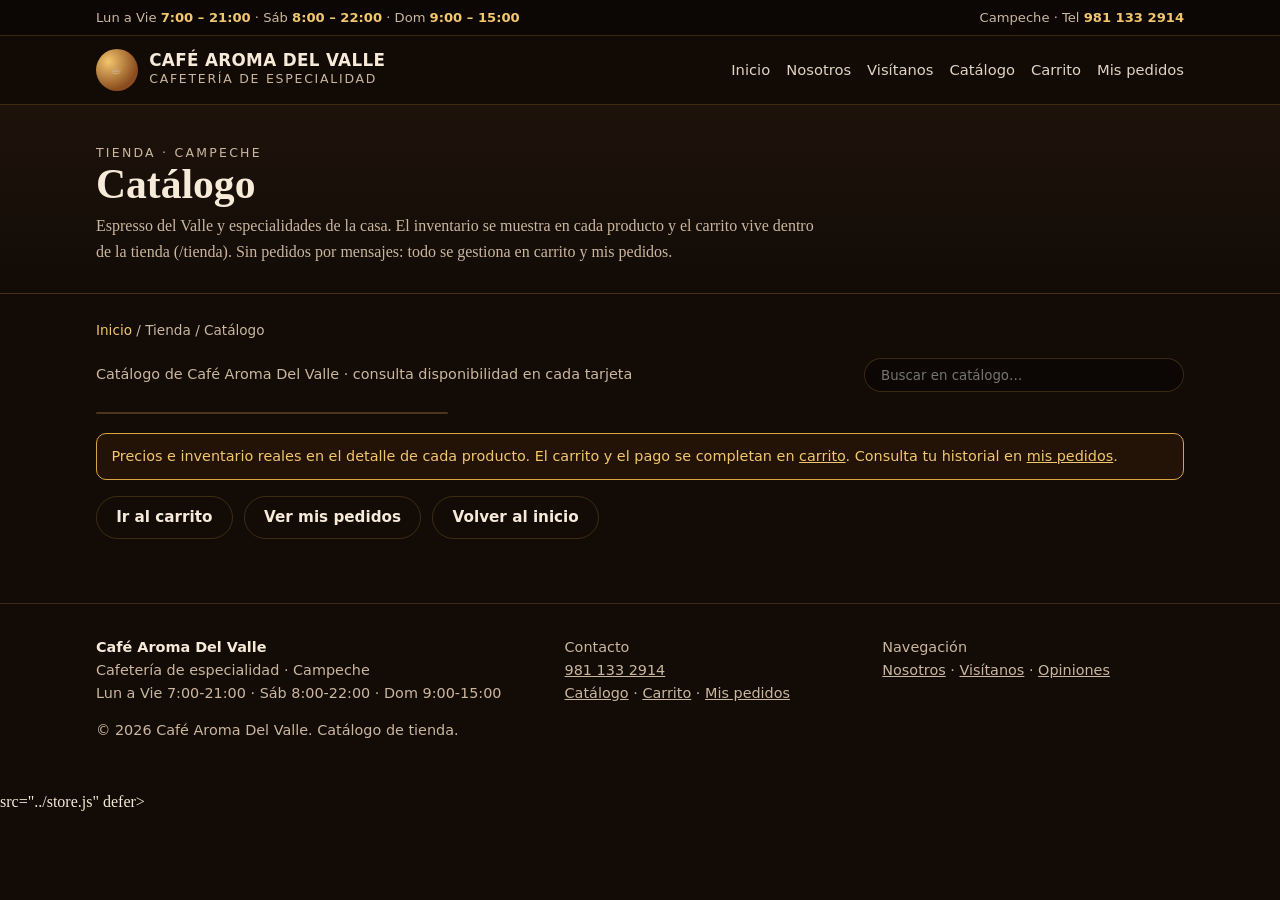
<file: tienda/index.html>
<!DOCTYPE html>
<html lang="es-MX">
<head>
<meta charset="UTF-8">
<meta name="viewport" content="width=device-width, initial-scale=1.0">
<title>Tienda — Catálogo | Café Aroma Del Valle</title>
<meta name="description" content="Catálogo de Café Aroma Del Valle en Campeche. Espresso del Valle y especialidades con inventario actual y agregar al carrito.">
<link rel="stylesheet" href="../styles.css">
</head>
<body>
<div class="topbar"><div class="wrap"><span>Lun a Vie <strong>7:00 – 21:00</strong> · Sáb <strong>8:00 – 22:00</strong> · Dom <strong>9:00 – 15:00</strong></span><span>Campeche · Tel <strong>981 133 2914</strong></span></div></div>
<header class="nav"><div class="wrap">
<a class="brand" href="../index.html" data-eb-editable="link" data-eb-key="tienda-index.a.1" data-eb-role="a" data-eb-kind="link"><span class="brand-mark">☕</span><span><b>Café Aroma Del Valle</b><span>Cafetería de especialidad</span></span></a>
<button class="menu-btn" id="menuBtn" aria-label="Abrir menú" data-eb-editable="link" data-eb-key="tienda-index.button.2" data-eb-role="button" data-eb-kind="link">☰ Menú</button>
<nav class="links" id="navLinks">
<a href="../index.html" data-eb-editable="link" data-eb-key="tienda-index.a.3" data-eb-role="a" data-eb-kind="link">Inicio</a><a href="../index.html#nosotros" data-eb-editable="link" data-eb-key="tienda-index.a.4" data-eb-role="a" data-eb-kind="link">Nosotros</a><a href="../index.html#visitanos" data-eb-editable="link" data-eb-key="tienda-index.a.5" data-eb-role="a" data-eb-kind="link">Visítanos</a><a href="index.html" aria-current="true" data-eb-editable="link" data-eb-key="tienda-index.a.6" data-eb-role="a" data-eb-kind="link">Catálogo</a><a href="carrito.html" data-eb-editable="link" data-eb-key="tienda-index.a.7" data-eb-role="a" data-eb-kind="link">Carrito</a><a href="pedidos.html" data-eb-editable="link" data-eb-key="tienda-index.a.8" data-eb-role="a" data-eb-kind="link">Mis pedidos</a>
</nav>
</div></header>

<main data-itm-store data-itm-store-view="catalog" data-project-id="281a419a-ce5a-4402-bc18-6fa46e6c212f">
<div class="store-hero"><div class="wrap">
<p class="eyebrow" data-eb-editable="text" data-eb-key="tienda-index.p.9" data-eb-role="p" data-eb-kind="text">Tienda · Campeche</p>
<h1 data-eb-editable="text" data-eb-key="tienda-index.h1.10" data-eb-role="h1" data-eb-kind="text">Catálogo</h1>
<p data-eb-editable="text" data-eb-key="tienda-index.p.11" data-eb-role="p" data-eb-kind="text">Espresso del Valle y especialidades de la casa. El inventario se muestra en cada producto y el carrito vive dentro de la tienda (/tienda). Sin pedidos por mensajes: todo se gestiona en carrito y mis pedidos.</p>
</div></div>

<div class="store-layout" data-itm-store-view="catalog">
<p class="breadcrumb" data-eb-editable="text" data-eb-key="tienda-index.p.12" data-eb-role="p" data-eb-kind="text"><a href="../index.html" data-eb-editable="link" data-eb-key="tienda-index.a.13" data-eb-role="a" data-eb-kind="link">Inicio</a> / Tienda / Catálogo</p>

<div class="store-toolbar">
<span class="count">Catálogo de Café Aroma Del Valle · consulta disponibilidad en cada tarjeta</span>
<input type="search" placeholder="Buscar en catálogo…" aria-label="Buscar en catálogo">
</div>

<ul data-itm-product-list><template data-itm-product-card><article><img data-itm-product-image alt=""><span data-itm-product-category></span><h2 data-itm-product-name></h2><p data-itm-product-description></p><strong data-itm-product-price></strong><a data-itm-product-open href="producto.html">Ver detalles</a><button type="button" data-itm-cart-add>Agregar</button></article></template>


</ul>

<p class="alert" style="margin-top:1.2rem" data-eb-editable="text" data-eb-key="tienda-index.p.24" data-eb-role="p" data-eb-kind="text">Precios e inventario reales en el detalle de cada producto. El carrito y el pago se completan en <a href="carrito.html" style="color:inherit" data-eb-editable="link" data-eb-key="tienda-index.a.25" data-eb-role="a" data-eb-kind="link">carrito</a>. Consulta tu historial en <a href="pedidos.html" style="color:inherit" data-eb-editable="link" data-eb-key="tienda-index.a.26" data-eb-role="a" data-eb-kind="link">mis pedidos</a>.</p>
<p style="margin-top:1rem;display:flex;gap:.7rem;flex-wrap:wrap" data-eb-editable="text" data-eb-key="tienda-index.p.27" data-eb-role="p" data-eb-kind="text">
<a class="btn btn-ghost" href="carrito.html" data-eb-editable="link" data-eb-key="tienda-index.a.28" data-eb-role="a" data-eb-kind="link">Ir al carrito</a>
<a class="btn btn-ghost" href="pedidos.html" data-eb-editable="link" data-eb-key="tienda-index.a.29" data-eb-role="a" data-eb-kind="link">Ver mis pedidos</a>
<a class="btn btn-ghost" href="../index.html" data-eb-editable="link" data-eb-key="tienda-index.a.30" data-eb-role="a" data-eb-kind="link">Volver al inicio</a>
</p>
</div>
</main>

<footer><div class="wrap">
<div><b style="color:var(--cream)">Café Aroma Del Valle</b><br>Cafetería de especialidad · Campeche<br>Lun a Vie 7:00-21:00 · Sáb 8:00-22:00 · Dom 9:00-15:00</div>
<div>Contacto<br><a href="tel:+529811332914" data-eb-editable="link" data-eb-key="tienda-index.a.31" data-eb-role="a" data-eb-kind="link">981 133 2914</a><br><a href="index.html" data-eb-editable="link" data-eb-key="tienda-index.a.32" data-eb-role="a" data-eb-kind="link">Catálogo</a> · <a href="carrito.html" data-eb-editable="link" data-eb-key="tienda-index.a.33" data-eb-role="a" data-eb-kind="link">Carrito</a> · <a href="pedidos.html" data-eb-editable="link" data-eb-key="tienda-index.a.34" data-eb-role="a" data-eb-kind="link">Mis pedidos</a></div>
<div>Navegación<br><a href="../index.html#nosotros" data-eb-editable="link" data-eb-key="tienda-index.a.35" data-eb-role="a" data-eb-kind="link">Nosotros</a> · <a href="../index.html#visitanos" data-eb-editable="link" data-eb-key="tienda-index.a.36" data-eb-role="a" data-eb-kind="link">Visítanos</a> · <a href="../index.html#opiniones" data-eb-editable="link" data-eb-key="tienda-index.a.37" data-eb-role="a" data-eb-kind="link">Opiniones</a></div>
</div>
<div class="wrap"><p data-eb-editable="text" data-eb-key="tienda-index.p.38" data-eb-role="p" data-eb-kind="text">© <span id="year">2026</span> Café Aroma Del Valle. Catálogo de tienda.</p></div></footer>

<script src="../script.js" defer></script>
<script>
document.getElementById('year').textContent=new Date().getFullYear();
var b=document.getElementById('menuBtn'),n=document.getElementById('navLinks');
if(b&&n){b.addEventListener('click',function(){n.classList.toggle('open')});n.addEventListener('click',function(e){if(e.target.tagName==='A')n.classList.remove('open')});}
</script>

 src="../store.js" defer></script>
</body>
</html>
</file>
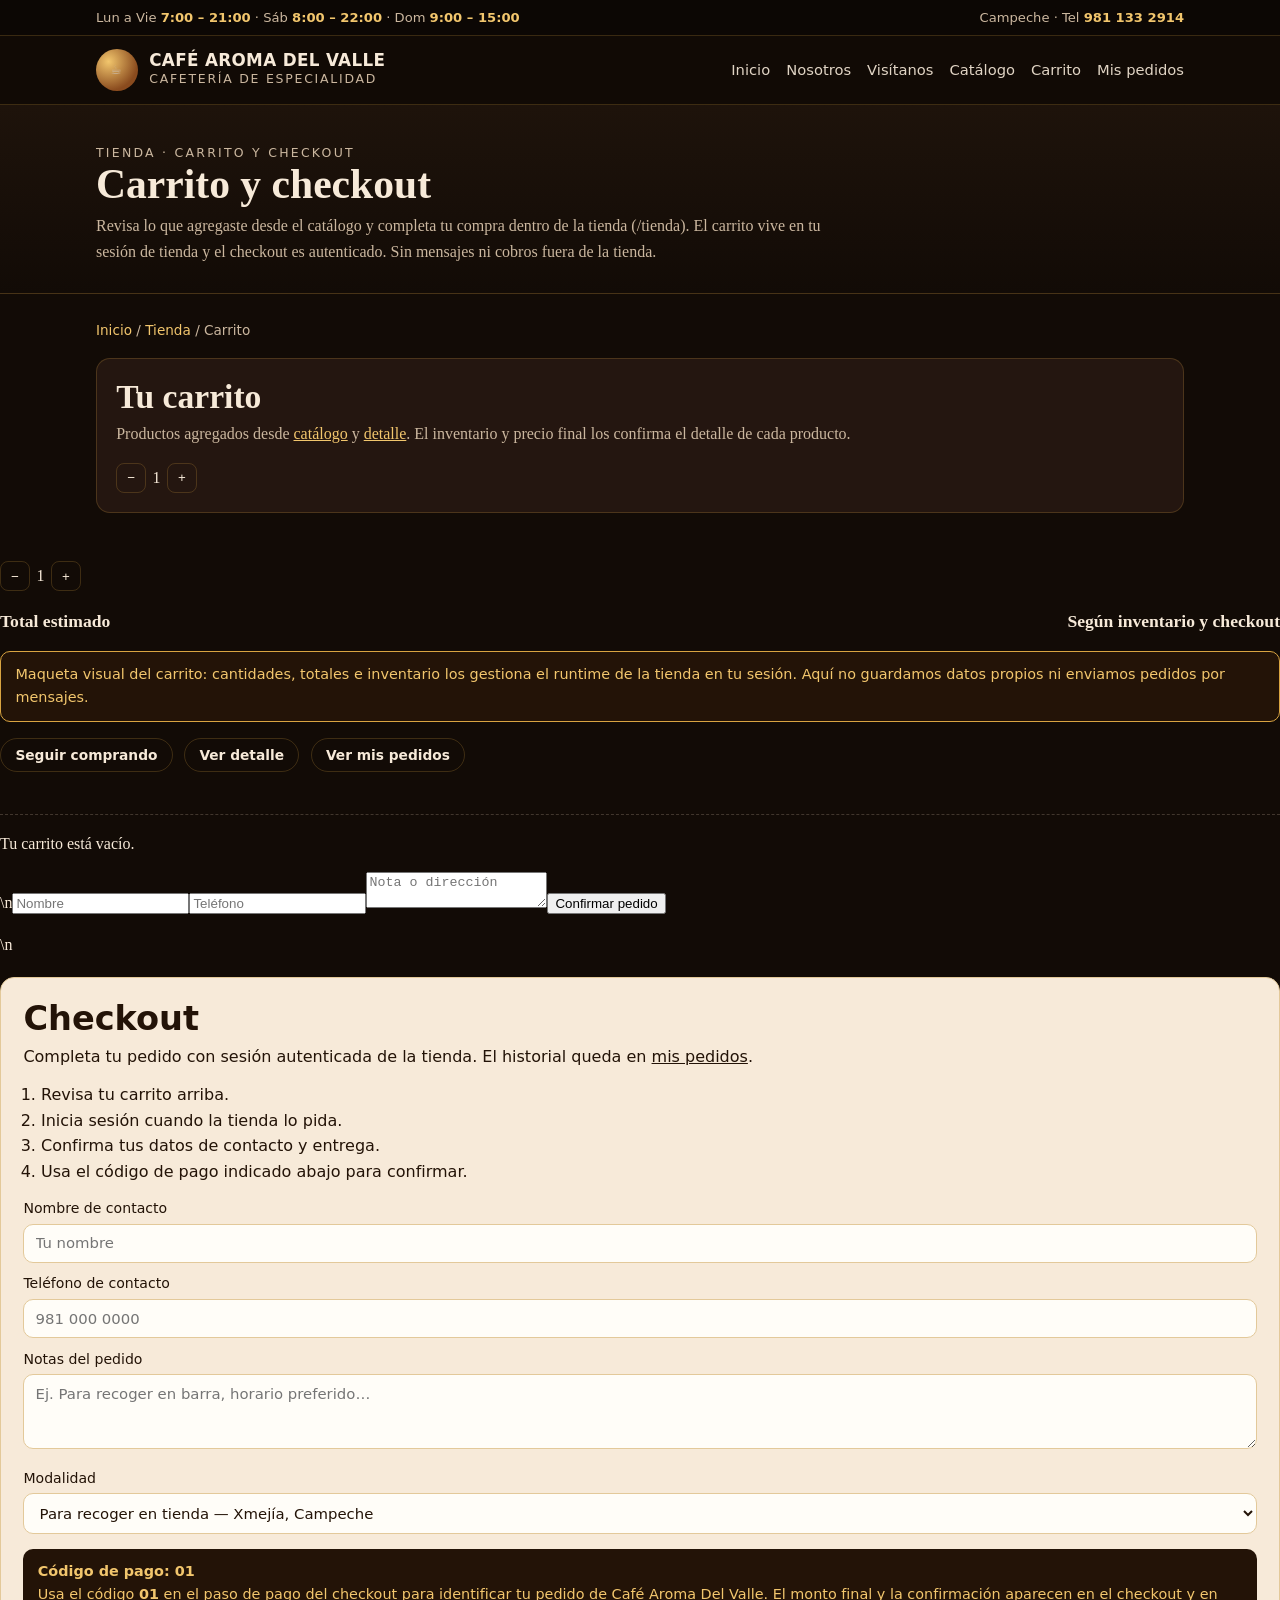
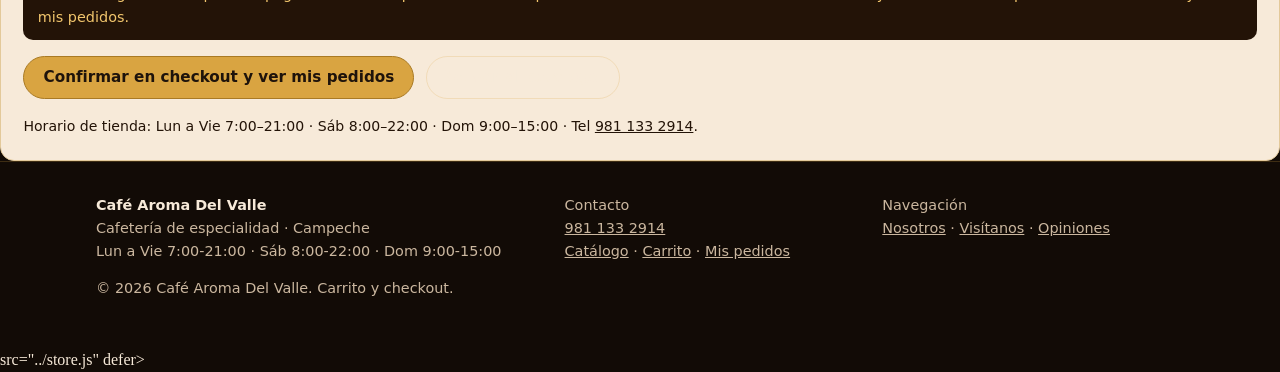
<file: tienda/carrito.html>
<!DOCTYPE html>
<html lang="es-MX">
<head>
<meta charset="UTF-8">
<meta name="viewport" content="width=device-width, initial-scale=1.0">
<title>Tienda — Carrito y checkout | Café Aroma Del Valle</title>
<meta name="description" content="Carrito y checkout de Café Aroma Del Valle en Campeche. Revisa tu carrito de la tienda y completa tu pedido con checkout autenticado.">
<link rel="stylesheet" href="../styles.css">
</head>
<body>
<div class="topbar"><div class="wrap"><span>Lun a Vie <strong>7:00 – 21:00</strong> · Sáb <strong>8:00 – 22:00</strong> · Dom <strong>9:00 – 15:00</strong></span><span>Campeche · Tel <strong>981 133 2914</strong></span></div></div>
<header class="nav"><div class="wrap">
<a class="brand" href="../index.html" data-eb-editable="link" data-eb-key="tienda-carrito.a.1" data-eb-role="a" data-eb-kind="link"><span class="brand-mark">☕</span><span><b>Café Aroma Del Valle</b><span>Cafetería de especialidad</span></span></a>
<button class="menu-btn" id="menuBtn" aria-label="Abrir menú" data-eb-editable="link" data-eb-key="tienda-carrito.button.2" data-eb-role="button" data-eb-kind="link">☰ Menú</button>
<nav class="links" id="navLinks">
<a href="../index.html" data-eb-editable="link" data-eb-key="tienda-carrito.a.3" data-eb-role="a" data-eb-kind="link">Inicio</a><a href="../index.html#nosotros" data-eb-editable="link" data-eb-key="tienda-carrito.a.4" data-eb-role="a" data-eb-kind="link">Nosotros</a><a href="../index.html#visitanos" data-eb-editable="link" data-eb-key="tienda-carrito.a.5" data-eb-role="a" data-eb-kind="link">Visítanos</a><a href="index.html" data-eb-editable="link" data-eb-key="tienda-carrito.a.6" data-eb-role="a" data-eb-kind="link">Catálogo</a><a href="carrito.html" aria-current="true" data-eb-editable="link" data-eb-key="tienda-carrito.a.7" data-eb-role="a" data-eb-kind="link">Carrito</a><a href="pedidos.html" data-eb-editable="link" data-eb-key="tienda-carrito.a.8" data-eb-role="a" data-eb-kind="link">Mis pedidos</a>
</nav>
</div></header>

<main data-itm-store data-itm-store-view="cart" data-project-id="281a419a-ce5a-4402-bc18-6fa46e6c212f">
<div class="store-hero"><div class="wrap">
<p class="eyebrow" data-eb-editable="text" data-eb-key="tienda-carrito.p.9" data-eb-role="p" data-eb-kind="text">Tienda · Carrito y checkout</p>
<h1 data-eb-editable="text" data-eb-key="tienda-carrito.h1.10" data-eb-role="h1" data-eb-kind="text">Carrito y checkout</h1>
<p data-eb-editable="text" data-eb-key="tienda-carrito.p.11" data-eb-role="p" data-eb-kind="text">Revisa lo que agregaste desde el catálogo y completa tu compra dentro de la tienda (/tienda). El carrito vive en tu sesión de tienda y el checkout es autenticado. Sin mensajes ni cobros fuera de la tienda.</p>
</div></div>

<div class="store-layout" data-itm-store-view="cart">
<p class="breadcrumb" data-eb-editable="text" data-eb-key="tienda-carrito.p.12" data-eb-role="p" data-eb-kind="text"><a href="../index.html" data-eb-editable="link" data-eb-key="tienda-carrito.a.13" data-eb-role="a" data-eb-kind="link">Inicio</a> / <a href="index.html" data-eb-editable="link" data-eb-key="tienda-carrito.a.14" data-eb-role="a" data-eb-kind="link">Tienda</a> / Carrito</p>

<section data-itm-cart aria-label="Carrito de compras">
<h2 style="margin:0 0 .3rem" data-eb-editable="text" data-eb-key="tienda-carrito.h2.15" data-eb-role="h2" data-eb-kind="text">Tu carrito</h2>
<p class="sub" style="margin:0 0 1rem" data-eb-editable="text" data-eb-key="tienda-carrito.p.16" data-eb-role="p" data-eb-kind="text">Productos agregados desde <a href="index.html" style="color:var(--gold2)" data-eb-editable="link" data-eb-key="tienda-carrito.a.17" data-eb-role="a" data-eb-kind="link">catálogo</a> y <a href="producto.html" style="color:var(--gold2)" data-eb-editable="link" data-eb-key="tienda-carrito.a.18" data-eb-role="a" data-eb-kind="link">detalle</a>. El inventario y precio final los confirma el detalle de cada producto.</p>


<div class="cart-qty" aria-hidden="true">
<button type="button" tabindex="-1" data-eb-editable="link" data-eb-key="tienda-carrito.button.20" data-eb-role="button" data-eb-kind="link">−</button>
<span>1</span>
<button type="button" tabindex="-1" data-eb-editable="link" data-eb-key="tienda-carrito.button.21" data-eb-role="button" data-eb-kind="link">+</button>
</div>
</div>


<div class="cart-qty" aria-hidden="true">
<button type="button" tabindex="-1" data-eb-editable="link" data-eb-key="tienda-carrito.button.23" data-eb-role="button" data-eb-kind="link">−</button>
<span>1</span>
<button type="button" tabindex="-1" data-eb-editable="link" data-eb-key="tienda-carrito.button.24" data-eb-role="button" data-eb-kind="link">+</button>
</div>
</div>

<div class="cart-total"><span>Total estimado</span><span>Según inventario y checkout</span></div>

<p class="alert" style="margin-top:1rem" data-eb-editable="text" data-eb-key="tienda-carrito.p.25" data-eb-role="p" data-eb-kind="text">Maqueta visual del carrito: cantidades, totales e inventario los gestiona el runtime de la tienda en tu sesión. Aquí no guardamos datos propios ni enviamos pedidos por mensajes.</p>

<p style="margin-top:1rem;display:flex;gap:.7rem;flex-wrap:wrap" data-eb-editable="text" data-eb-key="tienda-carrito.p.26" data-eb-role="p" data-eb-kind="text">
<a class="btn btn-ghost btn-small" href="index.html" data-eb-editable="link" data-eb-key="tienda-carrito.a.27" data-eb-role="a" data-eb-kind="link">Seguir comprando</a>
<a class="btn btn-ghost btn-small" href="producto.html" data-eb-editable="link" data-eb-key="tienda-carrito.a.28" data-eb-role="a" data-eb-kind="link">Ver detalle</a>
<a class="btn btn-ghost btn-small" href="pedidos.html" data-eb-editable="link" data-eb-key="tienda-carrito.a.29" data-eb-role="a" data-eb-kind="link">Ver mis pedidos</a>
</p>
<div data-itm-cart-items></div><template data-itm-cart-item><article><strong data-itm-cart-name></strong><span data-itm-cart-price></span><input type="number" min="1" data-itm-cart-quantity><strong data-itm-cart-line-total></strong><button type="button" data-itm-cart-remove>Quitar</button></article></template><p data-itm-cart-empty>Tu carrito está vacío.</p><strong data-itm-cart-total></strong>\n<input required data-itm-customer-name placeholder="Nombre"><input data-itm-customer-phone placeholder="Teléfono"><textarea data-itm-customer-note placeholder="Nota o dirección"></textarea><button type="submit" data-itm-pay>Confirmar pedido</button><p data-itm-checkout-status></p>\n</section>

<section data-itm-checkout aria-label="Checkout autenticado">
<h2 style="margin:0 0 .3rem" data-eb-editable="text" data-eb-key="tienda-carrito.h2.30" data-eb-role="h2" data-eb-kind="text">Checkout</h2>
<p style="margin:0 0 .6rem" data-eb-editable="text" data-eb-key="tienda-carrito.p.31" data-eb-role="p" data-eb-kind="text">Completa tu pedido con sesión autenticada de la tienda. El historial queda en <a href="pedidos.html" style="color:inherit" data-eb-editable="link" data-eb-key="tienda-carrito.a.32" data-eb-role="a" data-eb-kind="link">mis pedidos</a>.</p>
<ol class="list">
<li>Revisa tu carrito arriba.</li>
<li>Inicia sesión cuando la tienda lo pida.</li>
<li>Confirma tus datos de contacto y entrega.</li>
<li>Usa el código de pago indicado abajo para confirmar.</li>
</ol>

<form onsubmit="return false" aria-label="Datos de checkout">
<label for="coName">Nombre de contacto</label>
<input id="coName" name="nombre" type="text" placeholder="Tu nombre" autocomplete="name">
<label for="coPhone">Teléfono de contacto</label>
<input id="coPhone" name="telefono" type="tel" placeholder="981 000 0000" autocomplete="tel">
<label for="coNotes">Notas del pedido</label>
<textarea id="coNotes" name="notas" rows="3" placeholder="Ej. Para recoger en barra, horario preferido…"></textarea>
<label for="coMode">Modalidad</label>
<select id="coMode" name="modalidad">
<option>Para recoger en tienda — Xmejía, Campeche</option>
<option>Consumo en barra</option>
</select>
</form>

<div data-itm-payment-code>
<b>Código de pago: 01</b><br>
Usa el código <b>01</b> en el paso de pago del checkout para identificar tu pedido de Café Aroma Del Valle. El monto final y la confirmación aparecen en el checkout y en mis pedidos.
</div>

<p style="margin-top:1rem;display:flex;gap:.7rem;flex-wrap:wrap" data-eb-editable="text" data-eb-key="tienda-carrito.p.33" data-eb-role="p" data-eb-kind="text">
<a class="btn" href="pedidos.html" data-eb-editable="link" data-eb-key="tienda-carrito.a.34" data-eb-role="a" data-eb-kind="link">Confirmar en checkout y ver mis pedidos</a>
<a class="btn btn-ghost" href="index.html" data-eb-editable="link" data-eb-key="tienda-carrito.a.35" data-eb-role="a" data-eb-kind="link">Volver al catálogo</a>
</p>
<p style="font-size:.88rem;margin-bottom:0" data-eb-editable="text" data-eb-key="tienda-carrito.p.36" data-eb-role="p" data-eb-kind="text">Horario de tienda: Lun a Vie 7:00–21:00 · Sáb 8:00–22:00 · Dom 9:00–15:00 · Tel <a href="tel:+529811332914" style="color:inherit" data-eb-editable="link" data-eb-key="tienda-carrito.a.37" data-eb-role="a" data-eb-kind="link">981 133 2914</a>.</p>
</section>

</div>
</main>

<footer><div class="wrap">
<div><b style="color:var(--cream)">Café Aroma Del Valle</b><br>Cafetería de especialidad · Campeche<br>Lun a Vie 7:00-21:00 · Sáb 8:00-22:00 · Dom 9:00-15:00</div>
<div>Contacto<br><a href="tel:+529811332914" data-eb-editable="link" data-eb-key="tienda-carrito.a.38" data-eb-role="a" data-eb-kind="link">981 133 2914</a><br><a href="index.html" data-eb-editable="link" data-eb-key="tienda-carrito.a.39" data-eb-role="a" data-eb-kind="link">Catálogo</a> · <a href="carrito.html" data-eb-editable="link" data-eb-key="tienda-carrito.a.40" data-eb-role="a" data-eb-kind="link">Carrito</a> · <a href="pedidos.html" data-eb-editable="link" data-eb-key="tienda-carrito.a.41" data-eb-role="a" data-eb-kind="link">Mis pedidos</a></div>
<div>Navegación<br><a href="../index.html#nosotros" data-eb-editable="link" data-eb-key="tienda-carrito.a.42" data-eb-role="a" data-eb-kind="link">Nosotros</a> · <a href="../index.html#visitanos" data-eb-editable="link" data-eb-key="tienda-carrito.a.43" data-eb-role="a" data-eb-kind="link">Visítanos</a> · <a href="../index.html#opiniones" data-eb-editable="link" data-eb-key="tienda-carrito.a.44" data-eb-role="a" data-eb-kind="link">Opiniones</a></div>
</div>
<div class="wrap"><p data-eb-editable="text" data-eb-key="tienda-carrito.p.45" data-eb-role="p" data-eb-kind="text">© <span id="year">2026</span> Café Aroma Del Valle. Carrito y checkout.</p></div></footer>

<script src="../script.js" defer></script>
<script>
(function(){
  document.getElementById('year').textContent = new Date().getFullYear();
  var b = document.getElementById('menuBtn'), n = document.getElementById('navLinks');
  if (b && n) {
    b.addEventListener('click', function(){ n.classList.toggle('open'); });
    n.addEventListener('click', function(e){ if (e.target.tagName === 'A') n.classList.remove('open'); });
  }
  // Solo presentación. No gestiona carrito, sessionStorage, checkout,
  // autenticación, pedidos, pagos ni almacenamiento. Lo controla el runtime de la tienda.
})();
</script>

 src="../store.js" defer></script>
</body>
</html>
</file>
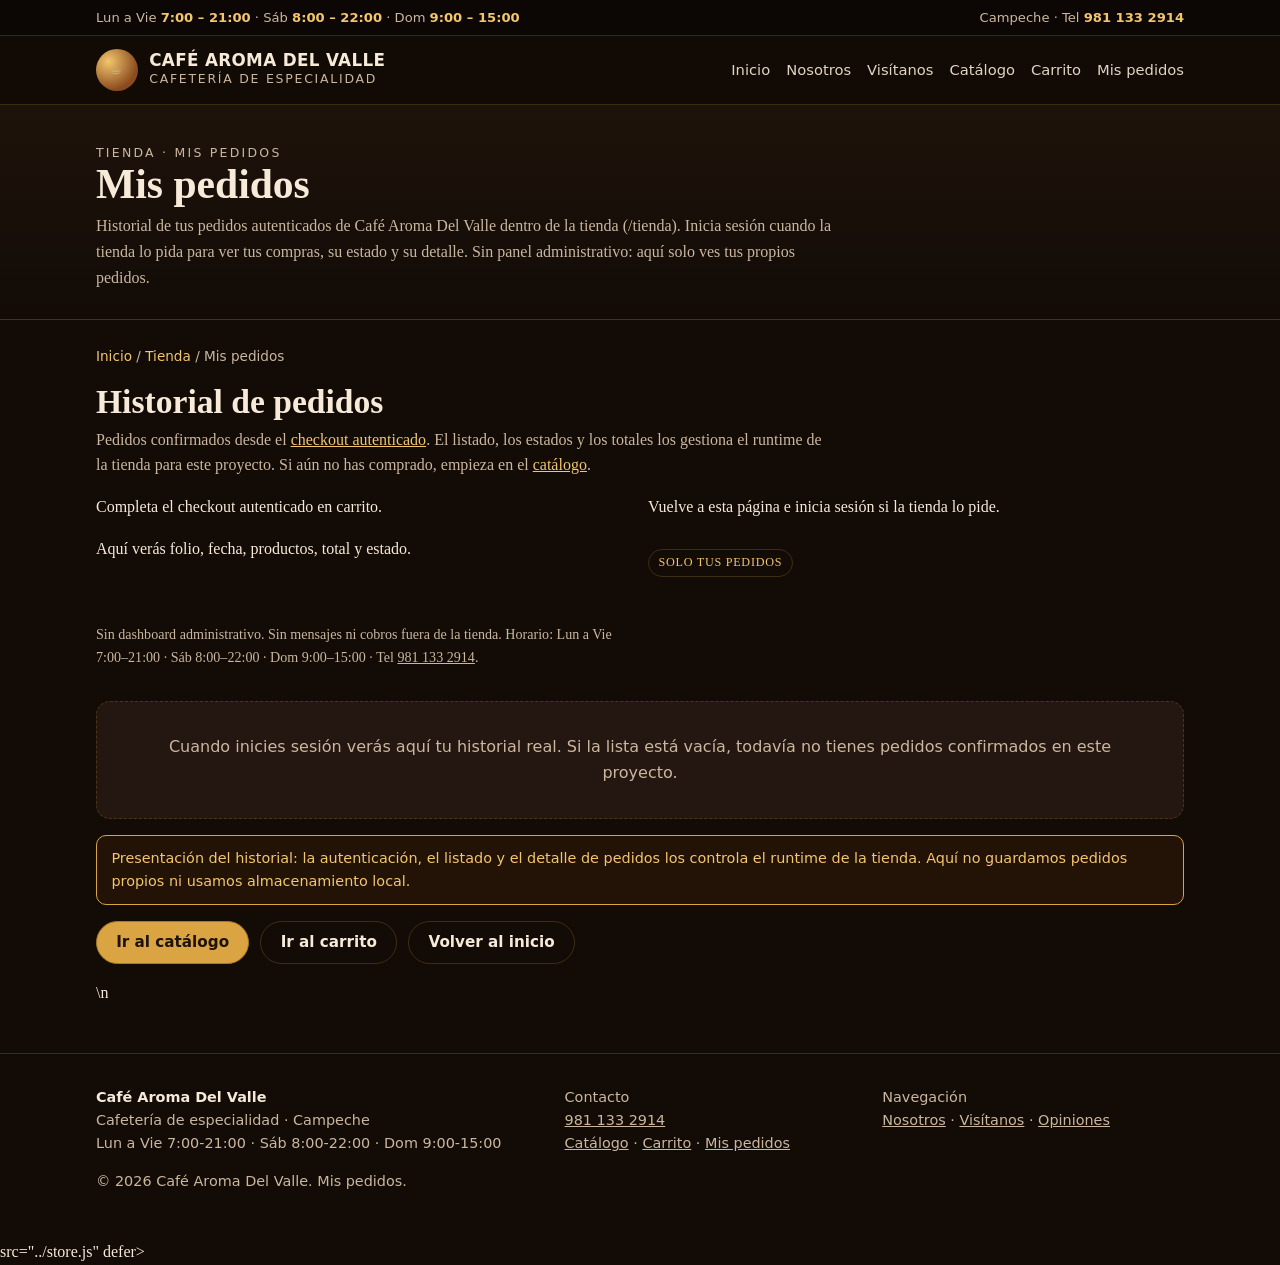
<file: tienda/pedidos.html>
<!DOCTYPE html>
<html lang="es-MX">
<head>
<meta charset="UTF-8">
<meta name="viewport" content="width=device-width, initial-scale=1.0">
<title>Tienda — Mis pedidos | Café Aroma Del Valle</title>
<meta name="description" content="Historial de pedidos de Café Aroma Del Valle en Campeche. Consulta tus pedidos autenticados de la tienda.">
<link rel="stylesheet" href="../styles.css">
</head>
<body>
<div class="topbar"><div class="wrap"><span>Lun a Vie <strong>7:00 – 21:00</strong> · Sáb <strong>8:00 – 22:00</strong> · Dom <strong>9:00 – 15:00</strong></span><span>Campeche · Tel <strong>981 133 2914</strong></span></div></div>
<header class="nav"><div class="wrap">
<a class="brand" href="../index.html" data-eb-editable="link" data-eb-key="tienda-pedidos.a.1" data-eb-role="a" data-eb-kind="link"><span class="brand-mark">☕</span><span><b>Café Aroma Del Valle</b><span>Cafetería de especialidad</span></span></a>
<button class="menu-btn" id="menuBtn" aria-label="Abrir menú" data-eb-editable="link" data-eb-key="tienda-pedidos.button.2" data-eb-role="button" data-eb-kind="link">☰ Menú</button>
<nav class="links" id="navLinks">
<a href="../index.html" data-eb-editable="link" data-eb-key="tienda-pedidos.a.3" data-eb-role="a" data-eb-kind="link">Inicio</a><a href="../index.html#nosotros" data-eb-editable="link" data-eb-key="tienda-pedidos.a.4" data-eb-role="a" data-eb-kind="link">Nosotros</a><a href="../index.html#visitanos" data-eb-editable="link" data-eb-key="tienda-pedidos.a.5" data-eb-role="a" data-eb-kind="link">Visítanos</a><a href="index.html" data-eb-editable="link" data-eb-key="tienda-pedidos.a.6" data-eb-role="a" data-eb-kind="link">Catálogo</a><a href="carrito.html" data-eb-editable="link" data-eb-key="tienda-pedidos.a.7" data-eb-role="a" data-eb-kind="link">Carrito</a><a href="pedidos.html" aria-current="true" data-eb-editable="link" data-eb-key="tienda-pedidos.a.8" data-eb-role="a" data-eb-kind="link">Mis pedidos</a>
</nav>
</div></header>

<main data-itm-store data-itm-store-view="orders" data-project-id="281a419a-ce5a-4402-bc18-6fa46e6c212f">
<div class="store-hero"><div class="wrap">
<p class="eyebrow" data-eb-editable="text" data-eb-key="tienda-pedidos.p.9" data-eb-role="p" data-eb-kind="text">Tienda · Mis pedidos</p>
<h1 data-eb-editable="text" data-eb-key="tienda-pedidos.h1.10" data-eb-role="h1" data-eb-kind="text">Mis pedidos</h1>
<p data-eb-editable="text" data-eb-key="tienda-pedidos.p.11" data-eb-role="p" data-eb-kind="text">Historial de tus pedidos autenticados de Café Aroma Del Valle dentro de la tienda (/tienda). Inicia sesión cuando la tienda lo pida para ver tus compras, su estado y su detalle. Sin panel administrativo: aquí solo ves tus propios pedidos.</p>
</div></div>

<div class="store-layout" data-itm-store-view="orders">
<p class="breadcrumb" data-eb-editable="text" data-eb-key="tienda-pedidos.p.12" data-eb-role="p" data-eb-kind="text"><a href="../index.html" data-eb-editable="link" data-eb-key="tienda-pedidos.a.13" data-eb-role="a" data-eb-kind="link">Inicio</a> / <a href="index.html" data-eb-editable="link" data-eb-key="tienda-pedidos.a.14" data-eb-role="a" data-eb-kind="link">Tienda</a> / Mis pedidos</p>

<section data-itm-orders aria-label="Historial de pedidos">
<h2 style="margin:0 0 .3rem" data-eb-editable="text" data-eb-key="tienda-pedidos.h2.15" data-eb-role="h2" data-eb-kind="text">Historial de pedidos</h2>
<p class="sub" style="margin:0 0 1rem" data-eb-editable="text" data-eb-key="tienda-pedidos.p.16" data-eb-role="p" data-eb-kind="text">Pedidos confirmados desde el <a href="carrito.html" style="color:var(--gold2)" data-eb-editable="link" data-eb-key="tienda-pedidos.a.17" data-eb-role="a" data-eb-kind="link">checkout autenticado</a>. El listado, los estados y los totales los gestiona el runtime de la tienda para este proyecto. Si aún no has comprado, empieza en el <a href="index.html" style="color:var(--gold2)" data-eb-editable="link" data-eb-key="tienda-pedidos.a.18" data-eb-role="a" data-eb-kind="link">catálogo</a>.</p>

<ul data-itm-order-list>


<li>Completa el checkout autenticado en carrito.</li>
<li>Vuelve a esta página e inicia sesión si la tienda lo pide.</li>
<li>Aquí verás folio, fecha, productos, total y estado.</li>
</ol>
<p style="margin-top:.8rem" data-eb-editable="text" data-eb-key="tienda-pedidos.p.25" data-eb-role="p" data-eb-kind="text"><span class="order-status">Solo tus pedidos</span></p>
<p style="font-size:.88rem;color:var(--muted)" data-eb-editable="text" data-eb-key="tienda-pedidos.p.26" data-eb-role="p" data-eb-kind="text">Sin dashboard administrativo. Sin mensajes ni cobros fuera de la tienda. Horario: Lun a Vie 7:00–21:00 · Sáb 8:00–22:00 · Dom 9:00–15:00 · Tel <a href="tel:+529811332914" style="color:inherit" data-eb-editable="link" data-eb-key="tienda-pedidos.a.27" data-eb-role="a" data-eb-kind="link">981 133 2914</a>.</p>
</li>
</ul>

<div class="empty" style="margin-top:1.2rem">Cuando inicies sesión verás aquí tu historial real. Si la lista está vacía, todavía no tienes pedidos confirmados en este proyecto.</div>

<p class="alert" style="margin-top:1rem" data-eb-editable="text" data-eb-key="tienda-pedidos.p.28" data-eb-role="p" data-eb-kind="text">Presentación del historial: la autenticación, el listado y el detalle de pedidos los controla el runtime de la tienda. Aquí no guardamos pedidos propios ni usamos almacenamiento local.</p>

<p style="margin-top:1rem;display:flex;gap:.7rem;flex-wrap:wrap" data-eb-editable="text" data-eb-key="tienda-pedidos.p.29" data-eb-role="p" data-eb-kind="text">
<a class="btn" href="index.html" data-eb-editable="link" data-eb-key="tienda-pedidos.a.30" data-eb-role="a" data-eb-kind="link">Ir al catálogo</a>
<a class="btn btn-ghost" href="carrito.html" data-eb-editable="link" data-eb-key="tienda-pedidos.a.31" data-eb-role="a" data-eb-kind="link">Ir al carrito</a>
<a class="btn btn-ghost" href="../index.html" data-eb-editable="link" data-eb-key="tienda-pedidos.a.32" data-eb-role="a" data-eb-kind="link">Volver al inicio</a>
</p>
<template data-itm-order-card><article><strong data-itm-order-id></strong><span data-itm-order-payment></span><span data-itm-order-status></span><time data-itm-order-created></time><strong data-itm-order-total></strong><div data-itm-order-items></div></article></template>\n</section>

</div>
</main>

<footer><div class="wrap">
<div><b style="color:var(--cream)">Café Aroma Del Valle</b><br>Cafetería de especialidad · Campeche<br>Lun a Vie 7:00-21:00 · Sáb 8:00-22:00 · Dom 9:00-15:00</div>
<div>Contacto<br><a href="tel:+529811332914" data-eb-editable="link" data-eb-key="tienda-pedidos.a.33" data-eb-role="a" data-eb-kind="link">981 133 2914</a><br><a href="index.html" data-eb-editable="link" data-eb-key="tienda-pedidos.a.34" data-eb-role="a" data-eb-kind="link">Catálogo</a> · <a href="carrito.html" data-eb-editable="link" data-eb-key="tienda-pedidos.a.35" data-eb-role="a" data-eb-kind="link">Carrito</a> · <a href="pedidos.html" data-eb-editable="link" data-eb-key="tienda-pedidos.a.36" data-eb-role="a" data-eb-kind="link">Mis pedidos</a></div>
<div>Navegación<br><a href="../index.html#nosotros" data-eb-editable="link" data-eb-key="tienda-pedidos.a.37" data-eb-role="a" data-eb-kind="link">Nosotros</a> · <a href="../index.html#visitanos" data-eb-editable="link" data-eb-key="tienda-pedidos.a.38" data-eb-role="a" data-eb-kind="link">Visítanos</a> · <a href="../index.html#opiniones" data-eb-editable="link" data-eb-key="tienda-pedidos.a.39" data-eb-role="a" data-eb-kind="link">Opiniones</a></div>
</div>
<div class="wrap"><p data-eb-editable="text" data-eb-key="tienda-pedidos.p.40" data-eb-role="p" data-eb-kind="text">© <span id="year">2026</span> Café Aroma Del Valle. Mis pedidos.</p></div></footer>

<script src="../script.js" defer></script>
<script>
(function(){
  document.getElementById('year').textContent = new Date().getFullYear();
  var b = document.getElementById('menuBtn'), n = document.getElementById('navLinks');
  if (b && n) {
    b.addEventListener('click', function(){ n.classList.toggle('open'); });
    n.addEventListener('click', function(e){ if (e.target.tagName === 'A') n.classList.remove('open'); });
  }
  // Solo presentación. No gestiona autenticación, sessionStorage,
  // carrito, pedidos, pagos ni almacenamiento. Lo controla el runtime de la tienda.
})();
</script>

 src="../store.js" defer></script>
</body>
</html>
</file>
<file: styles.css>
/* Café Aroma Del Valle — Sistema visual elegante / sobrio / alto contraste / denso */
/* Compartido por home (index.html) y tienda (/tienda/*.html) */

:root{
  --bg:#120b06;
  --bg2:#1e130b;
  --card:#241610;
  --card-2:#2c1b12;
  --cream:#f7ead9;
  --muted:#cbb79f;
  --muted-2:#a68f72;
  --gold:#d9a441;
  --gold2:#f2c66d;
  --gold-dark:#a97a24;
  --line:rgba(217,164,65,.22);
  --line-soft:rgba(217,164,65,.14);
  --green:#7fa36a;
  --paper:#f7ead9;
  --paper-contrast:#231307;
  --paper-line:#e3c99a;
  --paper-card:#ffffff;
  --danger:#c25b4a;
  --radius:14px;
  --radius-lg:18px;
  --max:1120px;
  --shadow:0 10px 30px rgba(0,0,0,.35);
  --font-serif:Georgia,'Times New Roman',Times,serif;
  --font-sans:system-ui,-apple-system,"Segoe UI",Roboto,Arial,sans-serif;
}

*{box-sizing:border-box}
html{scroll-behavior:smooth}
body{
  margin:0;
  font-family:var(--font-serif);
  background:var(--bg);
  color:var(--cream);
  line-height:1.6;
  -webkit-font-smoothing:antialiased;
}
img{max-width:100%}
a{color:inherit}
a:focus-visible,button:focus-visible,input:focus-visible,select:focus-visible,textarea:focus-visible{
  outline:2px solid var(--gold2);
  outline-offset:2px;
}
::selection{background:var(--gold);color:#1e130b}

/* Utilidades */
.wrap{max-width:var(--max);margin:0 auto;padding:0 1rem}
.sr-only{position:absolute;width:1px;height:1px;overflow:hidden;clip:rect(0,0,0,0)}

/* Barra superior */
.topbar{background:#0c0704;border-bottom:1px solid var(--line);font-size:.82rem;color:var(--muted);font-family:var(--font-sans)}
.topbar .wrap{display:flex;gap:1rem;justify-content:space-between;align-items:center;max-width:var(--max);margin:0 auto;padding:.45rem 1rem;flex-wrap:wrap}
.topbar strong{color:var(--gold2);font-weight:600}

/* Navegación */
header.nav{position:sticky;top:0;z-index:20;background:rgba(18,11,6,.96);backdrop-filter:blur(8px);border-bottom:1px solid var(--line)}
.nav .wrap{max-width:var(--max);margin:0 auto;padding:.8rem 1rem;display:flex;align-items:center;justify-content:space-between;gap:1rem}
.brand{display:flex;align-items:center;gap:.7rem;text-decoration:none}
.brand-mark{width:42px;height:42px;border-radius:50%;background:radial-gradient(circle at 30% 30%,#f2c66d,#8a4b1e 70%);display:grid;place-items:center;font-size:1.4rem;color:#1e130b;font-weight:700;flex:none}
.brand b{display:block;line-height:1.1;font-size:1.05rem;letter-spacing:.02em;color:var(--cream)}
.brand span{font-size:.78rem;color:var(--muted);letter-spacing:.14em;text-transform:uppercase;font-family:var(--font-sans)}
.links{display:flex;gap:1rem;align-items:center;flex-wrap:wrap}
.links a{text-decoration:none;font-size:.92rem;color:var(--cream);opacity:.9;font-family:var(--font-sans)}
.links a:hover{color:var(--gold2)}
.menu-btn{display:none;background:transparent;border:1px solid var(--line);color:var(--cream);border-radius:8px;padding:.45rem .7rem;font-family:var(--font-sans);cursor:pointer}

/* Botones */
.btn{display:inline-block;background:var(--gold);color:#1e130b;font-weight:700;padding:.7rem 1.2rem;border-radius:999px;text-decoration:none;border:1px solid var(--gold-dark);font-family:var(--font-sans);font-size:.95rem;cursor:pointer;text-align:center;line-height:1.2}
.btn:hover{background:var(--gold2)}
.btn:active{transform:translateY(1px)}
.btn-ghost{background:transparent;color:var(--cream);border:1px solid var(--line)}
.btn-ghost:hover{border-color:var(--gold);color:var(--gold2);background:transparent}
.btn-small{padding:.5rem .9rem;font-size:.86rem}
.btn-block{width:100%;display:block}
.btn[disabled]{opacity:.55;cursor:not-allowed}
button.btn{font-family:var(--font-sans)}

/* Hero home */
.hero{display:grid;grid-template-columns:1.05fr .95fr;gap:2rem;align-items:center;padding:3rem 1rem 2.5rem;max-width:var(--max);margin:0 auto}
.eyebrow{color:var(--gold2);text-transform:uppercase;letter-spacing:.18em;font-size:.78rem;margin:0 0 .6rem;font-family:var(--font-sans)}
h1{font-size:clamp(2.1rem,5vw,3.4rem);line-height:1.05;margin:.2rem 0 1rem}
h1 em{color:var(--gold2);font-style:italic}
.lead{color:var(--muted);font-size:1.08rem;max-width:34rem}
.hero-cta{display:flex;gap:.8rem;flex-wrap:wrap;margin:1.4rem 0}
.hero-meta{display:flex;gap:1rem;flex-wrap:wrap;color:var(--muted);font-size:.92rem;border-top:1px solid var(--line);padding-top:1rem;margin-top:1rem;font-family:var(--font-sans)}
.hero-meta b{color:var(--cream)}
.hero figure{margin:0;background:var(--card);border:1px solid var(--line);border-radius:var(--radius-lg);overflow:hidden;box-shadow:var(--shadow)}
.hero img{display:block;width:100%;height:auto;aspect-ratio:1/1;object-fit:cover;background:#000}
.hero figcaption{padding:.7rem 1rem;color:var(--muted);font-size:.85rem;display:flex;justify-content:space-between;gap:.5rem;font-family:var(--font-sans)}

/* Secciones home */
section.block{padding:2.8rem 0;border-top:1px solid var(--line-soft)}
h2{font-size:clamp(1.5rem,3.2vw,2.1rem);margin:0 0 .4rem;line-height:1.15}
.sub{color:var(--muted);margin:0 0 1.6rem;max-width:46rem}
.grid3{display:grid;grid-template-columns:repeat(3,1fr);gap:1rem}
.card{background:var(--card);border:1px solid var(--line);border-radius:var(--radius);padding:1.2rem}
.card h3{margin:.2rem 0 .5rem;font-size:1.1rem;color:var(--gold2)}
.card p{margin:0;color:var(--muted);font-size:.95rem}

/* Destacados */
.dest{display:grid;grid-template-columns:.95fr 1.05fr;gap:1.4rem;align-items:stretch}
.dest-media{background:var(--card);border:1px solid var(--line);border-radius:16px;overflow:hidden;margin:0}
.dest-media img{width:100%;height:100%;min-height:320px;object-fit:cover;display:block}
.dest-info{background:var(--paper);color:var(--paper-contrast);border-radius:16px;padding:1.6rem}
.dest-info h3{margin:.2rem 0 .6rem;font-size:1.6rem}
.dest-info p{margin:.4rem 0}
.price-row{display:flex;align-items:center;gap:.8rem;margin:1rem 0;flex-wrap:wrap}
.price{font-size:1.7rem;font-weight:800}
.badge{font-size:.78rem;background:#231307;color:#f2c66d;border-radius:999px;padding:.25rem .7rem;letter-spacing:.06em;text-transform:uppercase;font-family:var(--font-sans)}
.list{margin:.8rem 0;padding-left:1.1rem}

/* Visítanos */
.visit{display:grid;grid-template-columns:1fr 1fr;gap:1.2rem}
.panel{background:var(--card);border:1px solid var(--line);border-radius:var(--radius);padding:1.4rem}
.panel h3{margin-top:0;color:var(--gold2)}
.hours{width:100%;border-collapse:collapse;font-size:.95rem;font-family:var(--font-sans)}
.hours td{padding:.45rem 0;border-bottom:1px dashed rgba(203,183,159,.25)}
.hours td:last-child{text-align:right;color:var(--cream)}
.tel{font-size:1.25rem;font-weight:700;color:var(--gold2);text-decoration:none}
iframe.map{width:100%;min-height:320px;border:0;border-radius:12px;background:#000}

/* Opiniones / comentarios — solo diseño, la lógica es de comments.js */
.opiniones-shell{background:var(--paper);color:var(--paper-contrast);border-radius:var(--radius-lg);padding:1.6rem;border:1px solid var(--paper-line)}
.opiniones-shell h2,.opiniones-shell h3{color:var(--paper-contrast)}
.how{display:grid;grid-template-columns:repeat(5,1fr);gap:.7rem;margin:1rem 0}
.how div{background:var(--paper-card);border:1px solid var(--paper-line);border-radius:12px;padding:.8rem;font-size:.88rem;font-family:var(--font-sans)}
.how b{display:block;margin-bottom:.25rem}
.privacy{font-size:.88rem;background:#231307;color:#f2c66d;border-radius:10px;padding:.7rem .9rem;font-family:var(--font-sans)}
.itm-profile,.itm-comments,[data-itm-profile],[data-itm-comments]{background:var(--paper-card);border:1px solid var(--paper-line);border-radius:12px;padding:1rem;margin-top:1rem;color:var(--paper-contrast);font-family:var(--font-sans)}
[data-itm-comments-shell]{scroll-margin-top:90px}
.itm-profile button,.itm-comments button,
[data-itm-profile] button,[data-itm-comments] button{
  background:var(--paper-contrast);color:var(--gold2);border:1px solid var(--paper-contrast);
  border-radius:999px;padding:.55rem 1rem;font-size:.88rem;cursor:pointer;font-family:var(--font-sans)
}
.itm-profile button:hover,.itm-comments button:hover,
[data-itm-profile] button:hover,[data-itm-comments] button:hover{background:#3a2214}
.itm-profile input,.itm-comments input,.itm-comments textarea,.itm-comments select,
[data-itm-profile] input,[data-itm-comments] input,[data-itm-comments] textarea,[data-itm-comments] select{
  width:100%;border:1px solid var(--paper-line);border-radius:10px;padding:.6rem .7rem;font-size:.92rem;
  font-family:var(--font-sans);background:#fffdf8;color:var(--paper-contrast);margin:.3rem 0 .6rem
}

/* Footer */
footer{border-top:1px solid var(--line);padding:2rem 0;color:var(--muted);font-size:.9rem;font-family:var(--font-sans)}
footer .wrap{display:grid;grid-template-columns:1.2fr .8fr .8fr;gap:1rem}
footer a{color:var(--muted)}

/* ===== Tienda compartida (/tienda) ===== */
[data-itm-store]{display:block}
[data-itm-store-view]{display:block}
.store-hero{background:linear-gradient(180deg,#1e130b,#120b06);border-bottom:1px solid var(--line);padding:2.4rem 0 1.8rem}
.store-hero h1{margin:0 0 .4rem;font-size:clamp(1.8rem,4vw,2.6rem)}
.store-hero p{color:var(--muted);margin:0;max-width:46rem}
.store-layout{max-width:var(--max);margin:0 auto;padding:1.6rem 1rem 3rem}
.store-toolbar{display:flex;gap:.7rem;flex-wrap:wrap;align-items:center;justify-content:space-between;margin:0 0 1.2rem;font-family:var(--font-sans)}
.store-toolbar .count{color:var(--muted);font-size:.9rem}
.store-toolbar input[type="search"]{background:#0c0704;border:1px solid var(--line);color:var(--cream);border-radius:999px;padding:.55rem 1rem;min-width:min(320px,100%);font-family:var(--font-sans)}

/* Catálogo */
[data-itm-product-list]{display:grid;grid-template-columns:repeat(3,1fr);gap:1rem;list-style:none;margin:0;padding:0}
[data-itm-product-card]{background:var(--card);border:1px solid var(--line);border-radius:var(--radius);overflow:hidden;display:flex;flex-direction:column}
[data-itm-product-card] img{width:100%;aspect-ratio:4/3;object-fit:cover;display:block;background:#000}
.product-card-body{padding:1rem;display:flex;flex-direction:column;gap:.5rem;flex:1}
.product-card-body h3{margin:0;font-size:1.08rem;color:var(--cream)}
.product-card-body .desc{margin:0;color:var(--muted);font-size:.9rem;font-family:var(--font-sans)}
.product-meta{display:flex;align-items:center;justify-content:space-between;gap:.6rem;margin-top:auto;font-family:var(--font-sans)}
.product-price{font-weight:800;font-size:1.15rem;color:var(--gold2)}
.stock{font-size:.78rem;border:1px solid var(--line);border-radius:999px;padding:.2rem .6rem;color:var(--muted);font-family:var(--font-sans)}
.stock.ok{color:#bfe0ae;border-color:rgba(127,163,106,.5)}
.stock.low{color:var(--gold2);border-color:var(--gold)}
.product-actions{display:flex;gap:.6rem;margin-top:.7rem;flex-wrap:wrap}
.product-actions .btn{flex:1;min-width:140px}
[data-itm-product-open]{text-decoration:none}
[data-itm-cart-add]{cursor:pointer}

/* Detalle producto */
[data-itm-product-detail]{display:grid;grid-template-columns:1fr 1fr;gap:1.4rem;background:var(--card);border:1px solid var(--line);border-radius:var(--radius-lg);overflow:hidden;padding:1.2rem}
[data-itm-product-detail] img{width:100%;border-radius:12px;object-fit:cover;background:#000;min-height:300px}
.detail-info h1,[data-itm-detail-name]{font-size:clamp(1.6rem,3vw,2.2rem);margin:0 0 .5rem;line-height:1.15}
.detail-info p{color:var(--muted)}
.qty-row{display:flex;gap:.6rem;align-items:center;margin:1rem 0;font-family:var(--font-sans)}
.qty-row label{color:var(--muted);font-size:.9rem}
[data-itm-detail-quantity]{width:90px;background:#0c0704;border:1px solid var(--line);color:var(--cream);border-radius:10px;padding:.6rem;text-align:center;font-size:1rem}
[data-itm-detail-add]{min-width:200px}

/* Carrito + checkout */
[data-itm-cart]{background:var(--card);border:1px solid var(--line);border-radius:var(--radius);padding:1.2rem}
[data-itm-cart-item]{display:grid;grid-template-columns:64px 1fr auto;gap:.9rem;align-items:center;padding:.8rem 0;border-bottom:1px dashed rgba(203,183,159,.25);font-family:var(--font-sans)}
[data-itm-cart-item] img{width:64px;height:64px;object-fit:cover;border-radius:10px;background:#000}
.cart-qty{display:flex;gap:.4rem;align-items:center}
.cart-qty button{background:transparent;border:1px solid var(--line);color:var(--cream);border-radius:8px;width:30px;height:30px;cursor:pointer}
.cart-total{display:flex;justify-content:space-between;align-items:center;margin-top:1rem;font-size:1.1rem;font-weight:700}
[data-itm-checkout]{background:var(--paper);color:var(--paper-contrast);border:1px solid var(--paper-line);border-radius:var(--radius);padding:1.4rem;margin-top:1.2rem;font-family:var(--font-sans)}
[data-itm-checkout] h2,[data-itm-checkout] h3{color:var(--paper-contrast)}
[data-itm-checkout] label{display:block;font-size:.88rem;margin:.6rem 0 .25rem}
[data-itm-checkout] input,[data-itm-checkout] textarea,[data-itm-checkout] select{width:100%;border:1px solid var(--paper-line);border-radius:10px;padding:.6rem .7rem;background:#fffdf8;color:var(--paper-contrast);font-size:.93rem;font-family:var(--font-sans)}
[data-itm-payment-code]{background:#231307;color:var(--gold2);border-radius:10px;padding:.7rem .9rem;font-size:.9rem;margin-top:.9rem}

/* Pedidos */
[data-itm-orders]{display:block}
[data-itm-order-list]{display:grid;grid-template-columns:1fr 1fr;gap:1rem;list-style:none;margin:0;padding:0}
[data-itm-order-card]{background:var(--card);border:1px solid var(--line);border-radius:var(--radius);padding:1.1rem;font-family:var(--font-sans)}
[data-itm-order-card] h3{margin:0 0 .3rem;color:var(--gold2);font-size:1rem}
[data-itm-order-card] .meta{color:var(--muted);font-size:.85rem;margin:0 0 .6rem}
.order-status{display:inline-block;font-size:.76rem;letter-spacing:.06em;text-transform:uppercase;border:1px solid var(--line);border-radius:999px;padding:.2rem .6rem;color:var(--gold2)}

/* Tablas y formularios genéricos tienda */
.table{width:100%;border-collapse:collapse;font-family:var(--font-sans);font-size:.93rem}
.table th{text-align:left;color:var(--muted);font-weight:600;padding:.5rem;border-bottom:1px solid var(--line)}
.table td{padding:.6rem .5rem;border-bottom:1px dashed rgba(203,183,159,.25)}
.alert{background:#231307;border:1px solid var(--gold);color:var(--gold2);border-radius:10px;padding:.7rem .9rem;font-family:var(--font-sans);font-size:.9rem}
.empty{background:var(--card);border:1px dashed var(--line);border-radius:var(--radius);padding:2rem;text-align:center;color:var(--muted);font-family:var(--font-sans)}

/* Breadcrumb tienda */
.breadcrumb{font-size:.85rem;color:var(--muted);margin:0 0 1rem;font-family:var(--font-sans)}
.breadcrumb a{color:var(--gold2);text-decoration:none}
.breadcrumb a:hover{text-decoration:underline}

/* Responsive */
@media(max-width:980px){
  [data-itm-product-list]{grid-template-columns:repeat(2,1fr)}
  [data-itm-order-list]{grid-template-columns:1fr}
  .how{grid-template-columns:repeat(3,1fr)}
}
@media(max-width:880px){
  .hero,.dest,.visit,.grid3,footer .wrap{grid-template-columns:1fr}
  .links{display:none}
  .links.open{display:flex;flex-direction:column;align-items:flex-start;background:var(--bg2);border:1px solid var(--line);border-radius:12px;padding:1rem;position:absolute;right:1rem;top:64px;box-shadow:var(--shadow)}
  .menu-btn{display:inline-block}
  .how{grid-template-columns:1fr 1fr}
  [data-itm-product-detail]{grid-template-columns:1fr}
}
@media(max-width:600px){
  [data-itm-product-list]{grid-template-columns:1fr}
  .hero{padding:2rem 1rem 1.6rem}
  .hero-cta .btn{width:100%}
  .how{grid-template-columns:1fr}
  [data-itm-cart-item]{grid-template-columns:52px 1fr}
  .store-toolbar{flex-direction:column;align-items:stretch}
  .product-actions .btn{min-width:100%}
}
</file>
